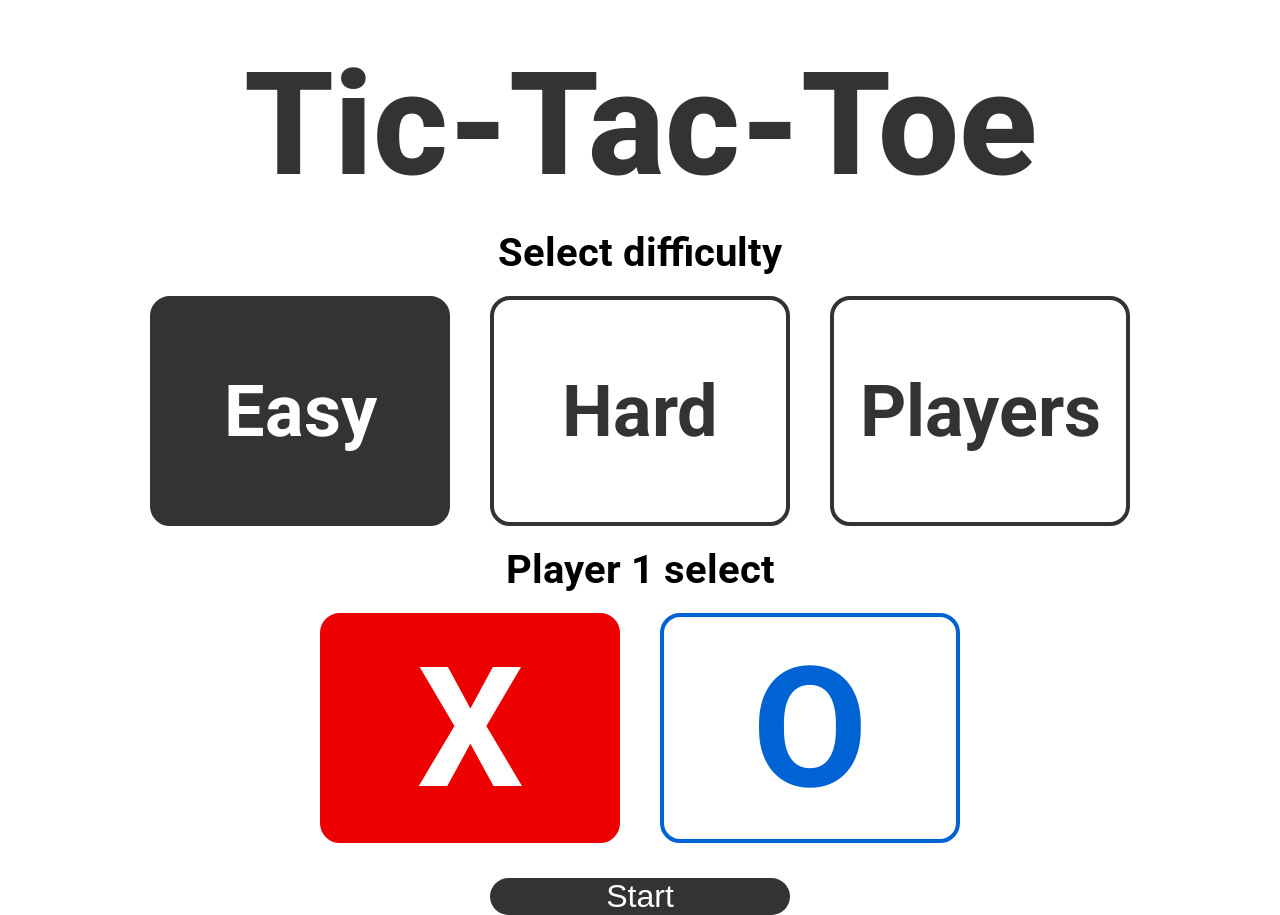
<file: index.html>
<!DOCTYPE html>
<html>
<head>
    <meta charset="UTF-8" />
    <title>Tic-Tac-Toe Select</title>
    <link rel="stylesheet" href="css/index.css">
    <meta name="viewport" content="width=device-width, initial-scale=1.0">

</head>
<body>
    <main class="selection-Main">
        <h1 id="game-Title">Tic-Tac-Toe</h1>
        <h2 id="difficulty-Title">Select difficulty</h2>
        <section class="mode-Selection">
            <div class="mode" id="Easy">
                <h2 class="difficulty">Easy</h2>
            </div>
            <div class="mode" id="Hard">
                <h2 class="difficulty">Hard</h2>
            </div>
            <div class="mode" id="Players">
                <h2 class="difficulty">Players</h2>
            </div>
        </section>

        <h2 id="difficulty-Title">Player 1 select</h2>
        <section class="player-Selection">
            <div class="player-Box" id="x-player">
                <h2 class="player">X</h2>
            </div>
            <div class="player-Box" id="o-player">
                <h2 class="player">O</h2>
            </div>
        </section>

        <div class="start">
            <button id="start-Button">Start</button>
        </div>
    </main>

    <script src="Javascript/selection.js"></script>
</body>
</html>
</file>
<file: css/index.css>
@import url('https://fonts.googleapis.com/css2?family=Roboto:ital,wght@0,100..900;1,100..900&display=swap');

html, body {
    display: flex;
    background-color: white;

    width: 100%;
    height: 100%;

    font-family: "Roboto", sans-serif;
}

* {
    box-sizing: border-box;
    margin: 0;
    padding: 0;
}

.selection-Main {
    display: flex;
    justify-content: flex-start;
    align-items: flex-start;
    flex-direction: column;
    width: 100%;
    height: 100%;
}

#game-Title {
    display: flex;
    justify-content: center;
    align-items: center;
    width: 100%;

    font-size: 9em;
    font-weight: 800;
    color: #333;

    margin-top: 40px;
}

#difficulty-Title {
    display: flex;
    justify-content: center;
    align-items: center;
    width: 100%;

    font-size: 40px;
    margin-top: 20px;
}

.mode-Selection {
    display: flex;
    align-items: center;
    justify-content: center;
    width: 100%;
    gap: 40px;
    margin-top: 20px;
}

.mode {
    display: flex;
    align-items: center;
    justify-content: center;

    width: 300px;
    height: 230px;

    background-color: white;
    border: #333 4px solid;
    border-radius: 20px;

    text-align: center;
    cursor: pointer;

    font-size: 3em;

    color: #333;
}

.mode:hover {
    background-color: #333;
    color: white;
    border-color: #333
}

.player-Selection {
    display: flex;
    align-items: center;
    justify-content: center;
    width: 100%;
    gap: 40px;
    margin-top: 20px;
}

.player-Box {
    display: flex;
    align-items: center;
    justify-content: center;

    width: 300px;
    height: 230px;

    border-radius: 20px;

    text-align: center;
    cursor: pointer;

    font-size: 7em;
}

#x-player {
    border: 4px solid;
    border-color: rgb(236, 0, 0);

    color: rgb(236, 0, 0);
}

#o-player {
    border: 4px solid;
    border-color: rgb(0, 99, 212);

    color: rgb(0, 99, 212);
}

.start {
    display: flex;
    align-items: center;
    justify-content: center;

    width: 100%;
    height: 70px;

    margin-top: 35px;
}

#start-Button {
    display: flex;
    align-items: center;
    justify-content: center;

    width: 300px;
    height: 100%;

    background-color: #333;

    border: none;
    border-radius: 20px;

    color: white;
    cursor: pointer;

    font-size: xx-large;
    font-weight: 500;
    transition: box-shadow 0.3s ease;
    transition: background-color 0.3s ease;
}

#start-Button:hover {
    background-color: #424242;
    color: white;
    transition: background-color 0.3s ease;
    box-shadow: 0 0 10px rgba(0, 0, 0, 0.3);
    transition: box-shadow 0.3s ease;
}

/* --------------- GAME STYLE --------------- */

.Game {
    display: flex;
    height: 100%;
    margin-top: -90px;
    flex-direction: row;
    align-items: center;
    justify-items: center;
    width: 1000px;
}

#title {
    display: flex;
    justify-content: center;
    width: 100%;
    height: 110px;
    font-size: 90px;
    text-align: center;
    margin-top: 50px;
    margin-bottom: 0px;
}

#turn-title {
    font-size: 40px;
    margin-bottom: 0px;
}

.Board {
    display: flex;
    flex-wrap: wrap;
    width: 700px;
    height: 60%;
    margin-top: 0px;
    justify-content: center;
    align-items: center;
    text-align: center;
}

.Cube {
  display: flex;
  align-items: center;
  justify-content: center;
  width: 200px;
  height: 200px;
  background-color: #ffffff;
  color: #333;
}

.Cube {
  border-right: 11px solid #333;
  border-bottom: 11px solid #333;
}

.Cube:nth-child(3),
.Cube:nth-child(6),
.Cube:nth-child(9) {
  border-right: none;
}

.Cube:nth-child(7),
.Cube:nth-child(8),
.Cube:nth-child(9) {
  border-bottom: none;
}

/* --------------- GAME SCORE STYLE --------------- */
.score {
    display: flex;
    flex-direction: column;
    width: 200px;
    height: 600px;
    text-align: center;
    margin-left: 20px;
    margin-top: 40px;
}

#all {
    display: flex;
    flex-direction: column;
    align-items: center;
    justify-content: center;
    text-align: center;
    height: 100%;
    width: 100%;
}

.score-div-upper {
    border-bottom: 6px solid #333;
}

#score-title {
    font-size: 3em;
}

.players {
    display: flex;
    width: 100%;
    height: 300px;
    font-size: 2em;
    flex-direction: row;

    justify-content: center;
    text-align: center;
    align-items: center;
}

#player-X-title {
    color: rgb(236, 0, 0);
    font-size: 50px;
    padding-right: 30px;
}

#player-O-title {
    color: rgb(0, 99, 212);
    font-size: 50px;
    padding-left: 30px;
}

.player-X-score {
    border-right: 3px solid #333;
    height: 300px;
}

.player-O-score {
    border-left: 3px solid #333;
    height: 300px;
}

#paddingBlue {
    padding-left: 30px;
    padding-right: 0px;
}

.change-button {
    display: flex;
    align-items: center;
    justify-content: center;
    width: 200px;
    height: 50px;
    margin-top: 10px;
    background-color: #333;
    border: none;
    border-radius: 10px;
    color: white;
    cursor: pointer;
    font-size: 20px;
    transition: background-color 0.3s ease;
}

.change-button:hover {
    background-color: #424242;
    color: white;
    transition: background-color 0.3s ease;
    box-shadow: 0 0 10px rgba(0, 0, 0, 0.3);
    transition: box-shadow 0.3s ease;
}

#round-count {
    font-size: 3em;
    margin-top: 10px;
    color:#333;
}

.scoreNum {
    color: #333;
    font-size: 50px;
    padding-right: 30px;
    justify-content: center;
    text-align: center;
    align-items: center;
}

.bx-circle {
    color: rgb(0, 99, 212);
    font-size: 150px;
}

.bx-x {
    color: rgb(236, 0, 0);
    font-size: 180px;
}

/* Make text and layout scale better */
html {
    font-size: 100%;
}

@media (max-width: 1200px) {
    #game-Title {
        font-size: 6em;
    }

    .mode, .player-Box {
        width: 200px;
        height: 160px;
        font-size: 2em;
    }

    #start-Button {
        width: 250px;
        font-size: large;
    }

    .Cube {
        width: 140px;
        height: 140px;
    }

    #title {
        font-size: 60px;
    }

    #turn-title {
        font-size: 28px;
    }
}

@media (max-width: 768px) {
    .selection-Main {
        padding: 10px;
        align-items: center;
    }

    #game-Title {
        font-size: 4em;
        text-align: center;
    }

    .mode-Selection, .player-Selection {
        flex-direction: column;
        gap: 20px;
    }

    .mode, .player-Box {
        width: 90%;
        height: auto;
        padding: 20px 0;
        font-size: 1.5em;
    }

    #start-Button {
        width: 90%;
        height: 60px;
        font-size: 1.2em;
    }

    .Game {
        flex-direction: column;
        width: 100%;
        margin-top: 0;
    }

    .Board {
        width: 90vw;
        height: auto;
    }

    .Cube {
        width: 30vw;
        height: 30vw;
    }

    .score {
        width: 90%;
        margin: 20px auto;
        height: auto;
    }

    .players {
        flex-direction: column;
        height: auto;
    }

    .player-X-score, .player-O-score {
        border: none;
        padding: 10px 0;
    }

    .change-button {
        width: 100%;
        font-size: 1em;
    }

    #round-count {
        font-size: 1.5em;
        margin-top: 10px;
    }
}

@media (max-width: 480px) {
    #title {
        font-size: 2.5em;
    }

    #turn-title {
        font-size: 1.2em;
    }

    .Cube {
        width: 28vw;
        height: 28vw;
        font-size: 1.5em;
    }

    #score-title {
        font-size: 2em;
    }

    #player-X-title, #player-O-title {
        font-size: 1.5em;
    }
}
</file>
